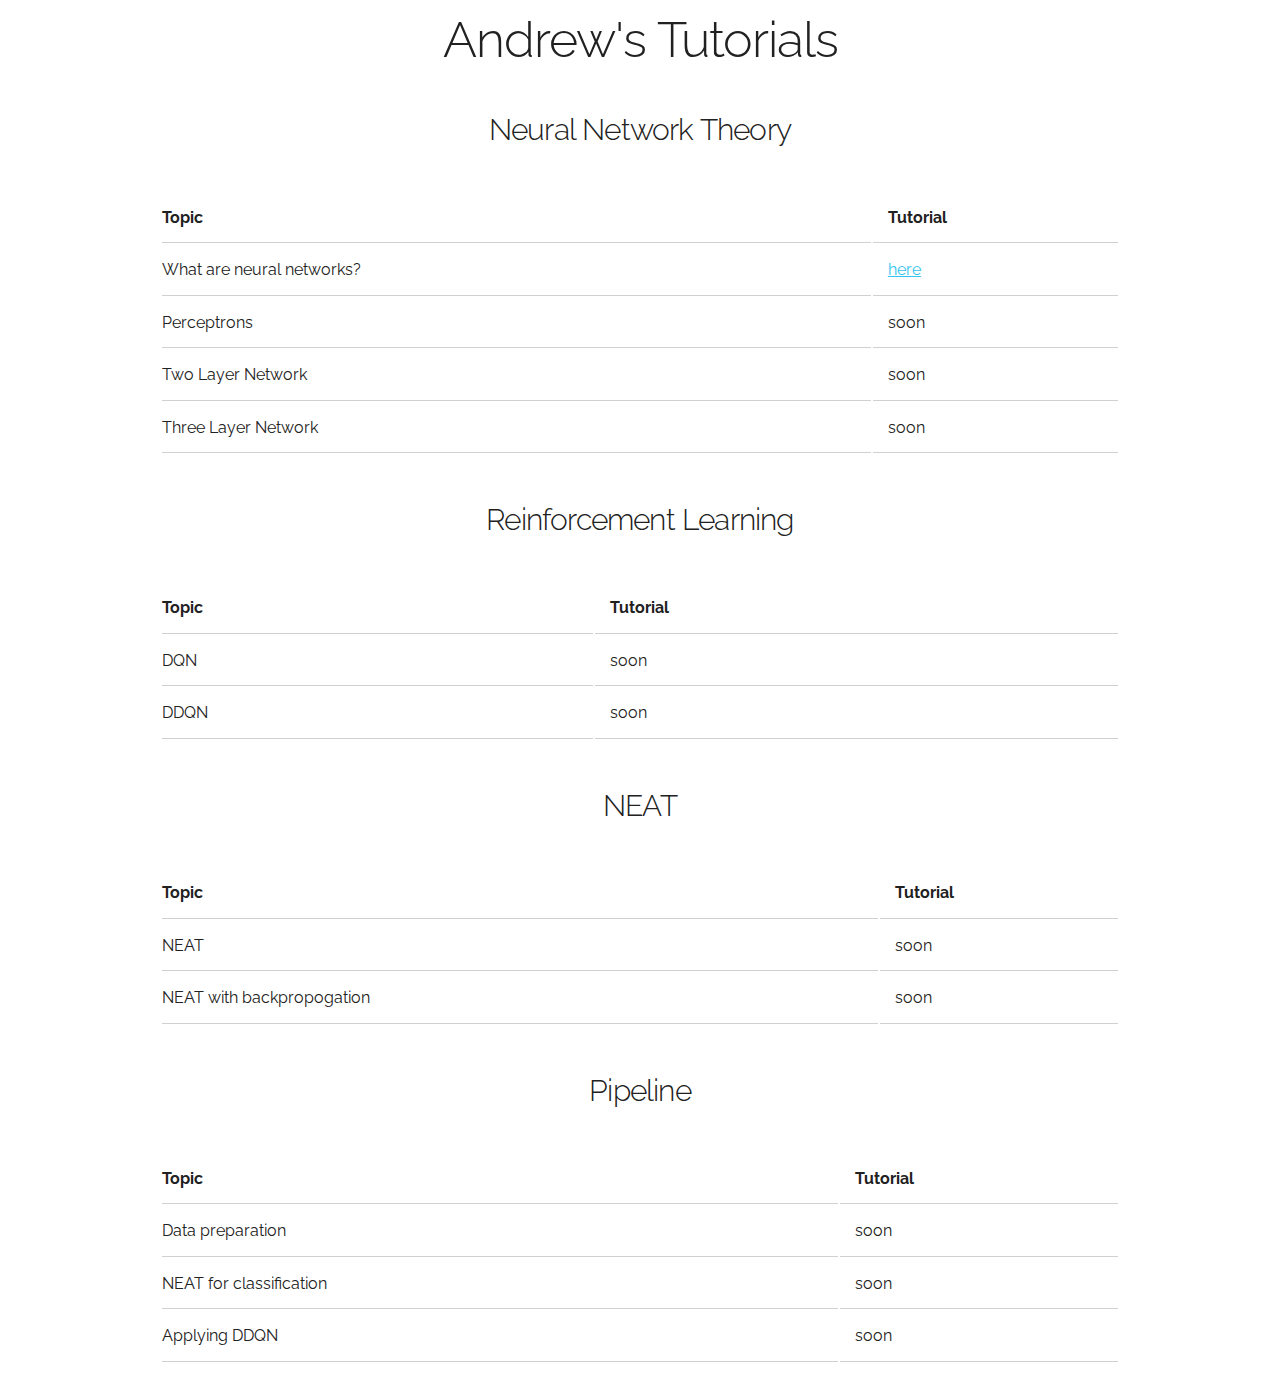
<file: index.html>
<!DOCTYPE html>
<html lang="en">

<head>

    <!-- Basic Page Needs
  –––––––––––––––––––––––––––––––––––––––––––––––––– -->
    <meta charset="utf-8">
    <title>Andrew's Tutorials</title>
    <meta name="description" content="">
    <meta name="author" content="">

    <!-- Mobile Specific Metas
  –––––––––––––––––––––––––––––––––––––––––––––––––– -->
    <meta name="viewport" content="width=device-width, initial-scale=1">

    <!-- FONT
  –––––––––––––––––––––––––––––––––––––––––––––––––– -->
    <link href="//fonts.googleapis.com/css?family=Raleway:400,300,600" rel="stylesheet" type="text/css">

    <!-- CSS
  –––––––––––––––––––––––––––––––––––––––––––––––––– -->
    <link rel="stylesheet" href="css/normalize.css">
    <link rel="stylesheet" href="css/barebones.css">
    
   <!-- Global site tag (gtag.js) - Google Analytics -->
    <script async src="https://www.googletagmanager.com/gtag/js?id=G-8FX82J8YGR"></script>
    <script>
      window.dataLayer = window.dataLayer || [];
      function gtag(){dataLayer.push(arguments);}
      gtag('js', new Date());

      gtag('config', 'G-8FX82J8YGR');
    </script>


</head>
    
<body>
    <div class="grid-container full">
        <h1>Andrew's Tutorials</h1>
        
        <h4 class="u-align-center" id="Neural Network Theory">Neural Network Theory</h4>
        <table class="u-full-width">
            <thead>
                <tr>
                    <th>Topic</th>
                    <th>Tutorial</th>
                </tr>
            </thead>
            <tbody>
                <tr>
                    <td>What are neural networks?</td>
                    <td><a href="/tutorials/base_nn_explanation.html">here</a></td>
                </tr>
                <tr>
                    <td>Perceptrons</td>
                    <td>soon</td>
                </tr>
                <tr>
                    <td>Two Layer Network</td>
                    <td>soon</td>
                </tr>
                <tr>
                    <td>Three Layer Network</td>
                    <td>soon</td>
                </tr>
            </tbody>
        </table>
        
        <h4 class="u-align-center" id="Reinforcement Learning">Reinforcement Learning</h4>
        <table class="u-full-width">
            <thead>
                <tr>
                    <th>Topic</th>
                    <th>Tutorial</th>
                </tr>
            </thead>
            <tbody>
                <tr>
                    <td>DQN</td>
                    <td>soon</td>
                </tr>
                <tr>
                      <td>DDQN</td>
                      <td>soon</td>
                  </tr>
            </tbody>
        </table>
        
        <h4 class="u-align-center" id="NEAT">NEAT</h4>
        <table class="u-full-width">
            <thead>
                <tr>
                    <th>Topic</th>
                    <th>Tutorial</th>
                </tr>
            </thead>
            <tbody>
                <tr>
                    <td>NEAT</td>
                    <td>soon</td>
                </tr>
                <tr>
                    <td>NEAT with backpropogation</td>
                    <td>soon</td>
                </tr>
            </tbody>
        </table>
        
        <h4 class="u-align-center" id="Pipeline">Pipeline</h4>
        <table class="u-full-width">
            <thead>
                <tr>
                    <th>Topic</th>
                    <th>Tutorial</th>
                </tr>
            </thead>
            <tbody>
                <tr>
                    <td>Data preparation</td>
                    <td>soon</td>
                </tr>
                <tr>
                    <td>NEAT for classification</td>
                    <td>soon</td>
                </tr>
                <tr>
                    <td>Applying DDQN</td>
                    <td>soon</td>
                </tr>   
            </tbody>
        </table>
    </div>
</body>

</html>
</file>
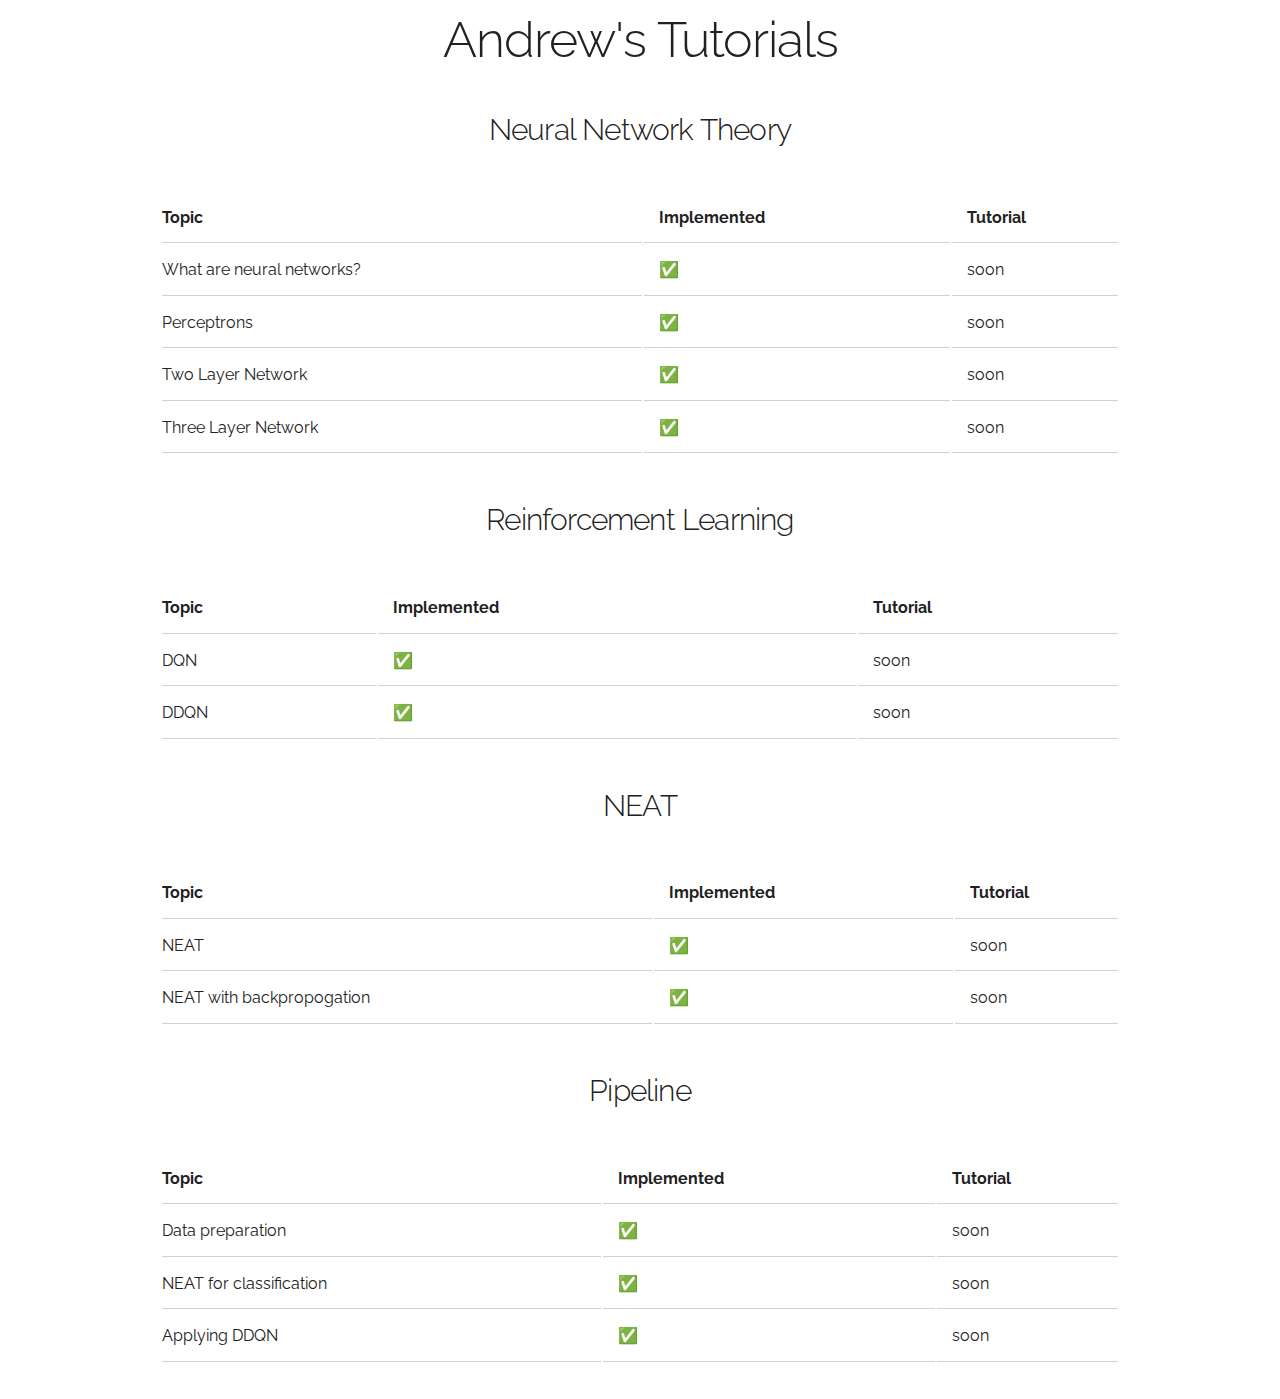
<file: newindex.html>
<!DOCTYPE html>
<html lang="en">

<head>

    <!-- Basic Page Needs
  –––––––––––––––––––––––––––––––––––––––––––––––––– -->
    <meta charset="utf-8">
    <title>Andrew's Tutorials</title>
    <meta name="description" content="">
    <meta name="author" content="">

    <!-- Mobile Specific Metas
  –––––––––––––––––––––––––––––––––––––––––––––––––– -->
    <meta name="viewport" content="width=device-width, initial-scale=1">

    <!-- FONT
  –––––––––––––––––––––––––––––––––––––––––––––––––– -->
    <link href="//fonts.googleapis.com/css?family=Raleway:400,300,600" rel="stylesheet" type="text/css">

    <!-- CSS
  –––––––––––––––––––––––––––––––––––––––––––––––––– -->
    <link rel="stylesheet" href="css/normalize.css">
    <link rel="stylesheet" href="css/barebones.css">
    
   <!-- Global site tag (gtag.js) - Google Analytics -->
    <script async src="https://www.googletagmanager.com/gtag/js?id=G-8FX82J8YGR"></script>
    <script>
      window.dataLayer = window.dataLayer || [];
      function gtag(){dataLayer.push(arguments);}
      gtag('js', new Date());

      gtag('config', 'G-8FX82J8YGR');
    </script>


</head>
    
<body>
    <div class="grid-container full">
        <h1>Andrew's Tutorials</h1>
        
        <h4 class="u-align-center" id="Neural Network Theory">Neural Network Theory</h4>
        <table class="u-full-width">
            <thead>
                <tr>
                    <th>Topic</th>
                    <th>Implemented</th>
                    <th>Tutorial</th>
                </tr>
            </thead>
            <tbody>
                <tr>
                    <td>What are neural networks?</td>
                    <td>✅</td>
                    <td>soon</td>
                </tr>
                <tr>
                    <td>Perceptrons</td>
                    <td>✅</td>
                    <td>soon</td>
                </tr>
                <tr>
                    <td>Two Layer Network</td>
                    <td>✅</td>
                    <td>soon</td>
                </tr>
                <tr>
                    <td>Three Layer Network</td>
                    <td>✅</td>
                    <td>soon</td>
                </tr>
            </tbody>
        </table>
        
        <h4 class="u-align-center" id="Reinforcement Learning">Reinforcement Learning</h4>
        <table class="u-full-width">
            <thead>
                <tr>
                    <th>Topic</th>
                    <th>Implemented</th>
                    <th>Tutorial</th>
                </tr>
            </thead>
            <tbody>
                <tr>
                    <td>DQN</td>
                    <td>✅</td>
                    <td>soon</td>
                </tr>
                <tr>
                      <td>DDQN</td>
                      <td>✅</td>
                      <td>soon</td>
                  </tr>
            </tbody>
        </table>
        
        <h4 class="u-align-center" id="NEAT">NEAT</h4>
        <table class="u-full-width">
            <thead>
                <tr>
                    <th>Topic</th>
                    <th>Implemented</th>
                    <th>Tutorial</th>
                </tr>
            </thead>
            <tbody>
                <tr>
                    <td>NEAT</td>
                    <td>✅</td>
                    <td>soon</td>
                </tr>
                <tr>
                    <td>NEAT with backpropogation</td>
                    <td>✅</td>
                    <td>soon</td>
                </tr>
            </tbody>
        </table>
        
        <h4 class="u-align-center" id="Pipeline">Pipeline</h4>
        <table class="u-full-width">
            <thead>
                <tr>
                    <th>Topic</th>
                    <th>Implemented</th>
                    <th>Tutorial</th>
                </tr>
            </thead>
            <tbody>
                <tr>
                    <td>Data preparation</td>
                    <td>✅</td>
                    <td>soon</td>
                </tr>
                <tr>
                    <td>NEAT for classification</td>
                    <td>✅</td>
                    <td>soon</td>
                </tr>
                <tr>
                    <td>Applying DDQN</td>
                    <td>✅</td>
                    <td>soon</td>
                </tr>   
            </tbody>
        </table>
    </div>
</body>

</html>
</file>
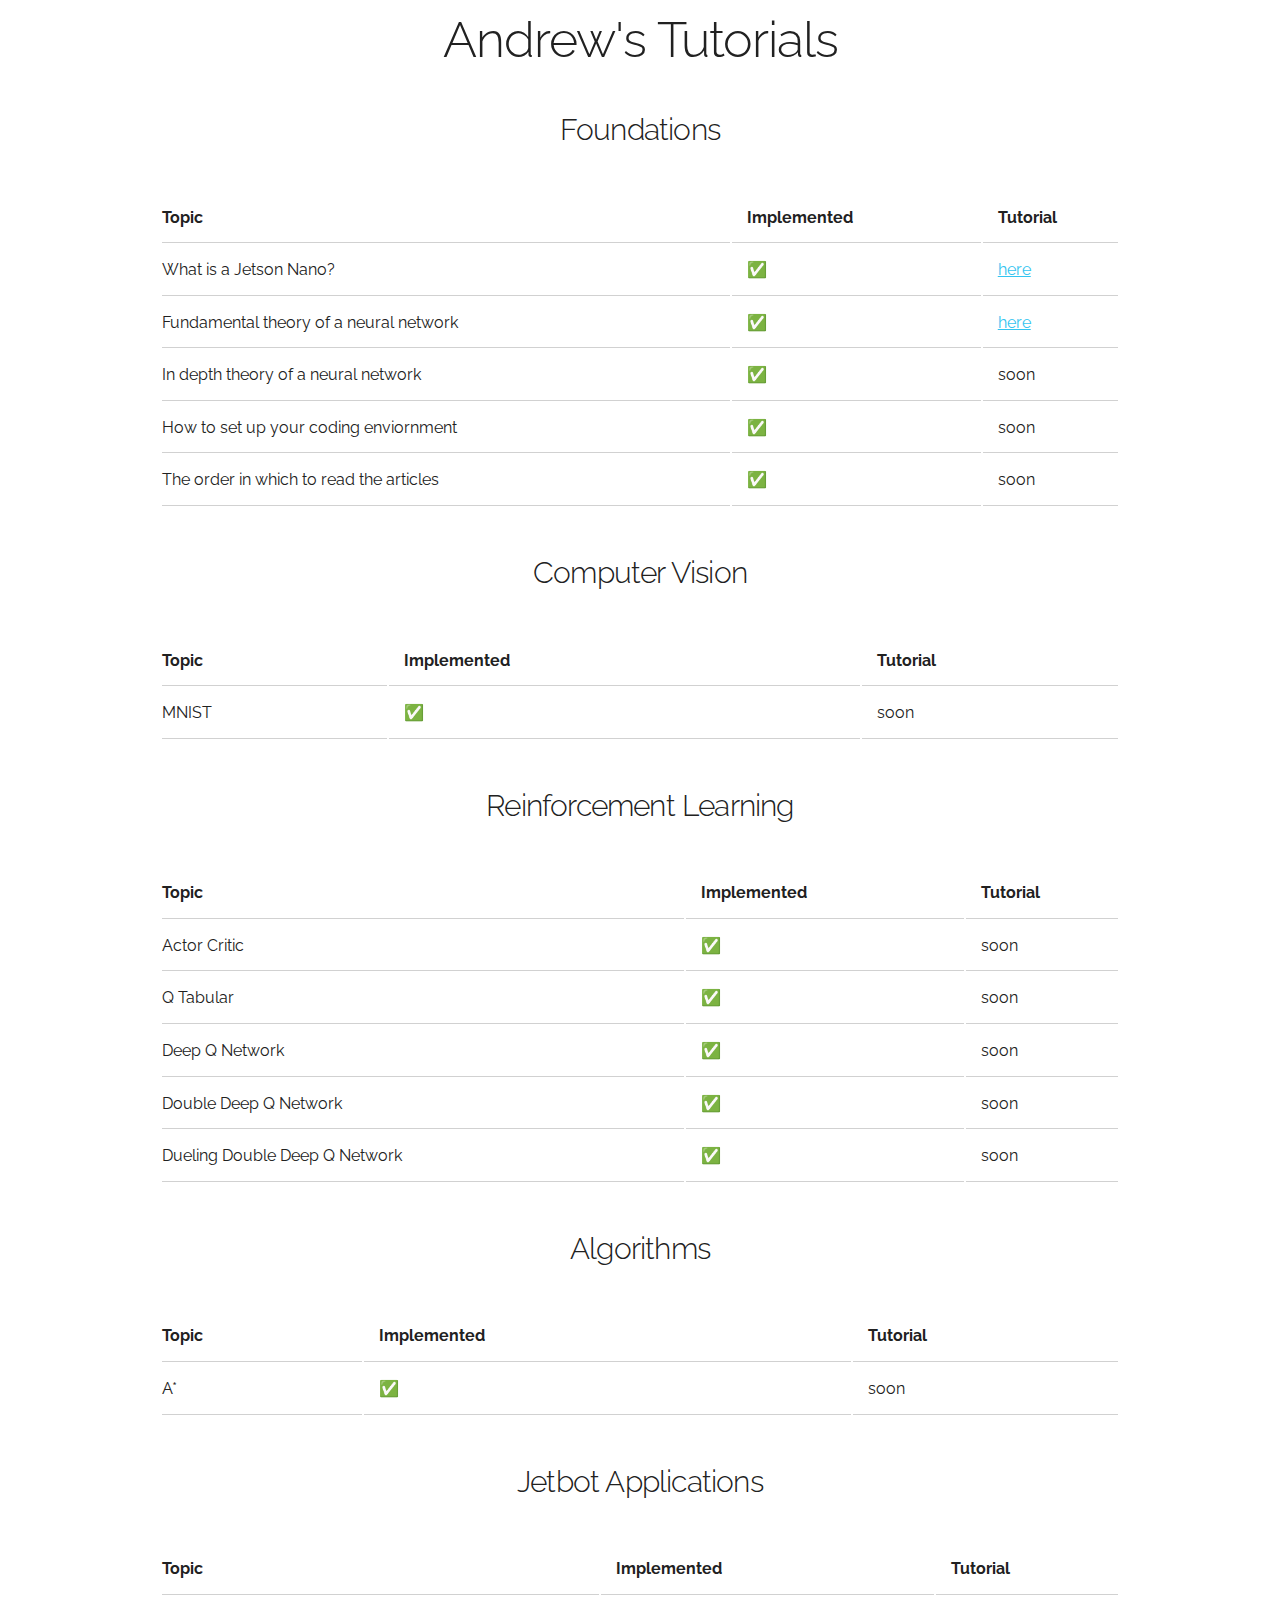
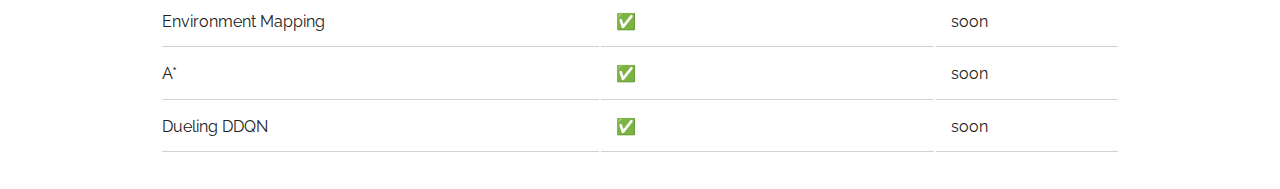
<file: oldindex.html>
<!DOCTYPE html>
<html lang="en">

<head>

    <!-- Basic Page Needs
  –––––––––––––––––––––––––––––––––––––––––––––––––– -->
    <meta charset="utf-8">
    <title>Andrew's Tutorials</title>
    <meta name="description" content="">
    <meta name="author" content="">

    <!-- Mobile Specific Metas
  –––––––––––––––––––––––––––––––––––––––––––––––––– -->
    <meta name="viewport" content="width=device-width, initial-scale=1">

    <!-- FONT
  –––––––––––––––––––––––––––––––––––––––––––––––––– -->
    <link href="//fonts.googleapis.com/css?family=Raleway:400,300,600" rel="stylesheet" type="text/css">

    <!-- CSS
  –––––––––––––––––––––––––––––––––––––––––––––––––– -->
    <link rel="stylesheet" href="css/normalize.css">
    <link rel="stylesheet" href="css/barebones.css">
    
   <!-- Global site tag (gtag.js) - Google Analytics -->
    <script async src="https://www.googletagmanager.com/gtag/js?id=G-8FX82J8YGR"></script>
    <script>
      window.dataLayer = window.dataLayer || [];
      function gtag(){dataLayer.push(arguments);}
      gtag('js', new Date());

      gtag('config', 'G-8FX82J8YGR');
    </script>


</head>
    
<body>
    <div class="grid-container full">
        <h1>Andrew's Tutorials</h1>
        
        <h4 class="u-align-center" id="foundations">Foundations</h4>
        <table class="u-full-width">
            <thead>
                <tr>
                    <th>Topic</th>
                    <th>Implemented</th>
                    <th>Tutorial</th>
                </tr>
            </thead>
            <tbody>
                <tr>
                    <td>What is a Jetson Nano?</td>
                    <td>✅</td>
                    <td><a href="/tutorials/jetson_definition.html">here</a></td>
                </tr>
                <tr>
                    <td>Fundamental theory of a neural network</td>
                    <td>✅</td>
                    <td><a href="/tutorials/base_nn_explanation.html">here</a></td>
                </tr>
                <tr>
                    <td>In depth theory of a neural network</td>
                    <td>✅</td>
                    <td>soon</td>
                </tr>
                <tr>
                    <td>How to set up your coding enviornment</td>
                    <td>✅</td>
                    <td>soon</td>
                </tr>
                <tr>
                    <td>The order in which to read the articles</td>
                    <td>✅</td>
                    <td>soon</td>
                </tr>
            </tbody>
        </table>
        
        <h4 class="u-align-center" id="computer vision">Computer Vision</h4>
        <table class="u-full-width">
            <thead>
                <tr>
                    <th>Topic</th>
                    <th>Implemented</th>
                    <th>Tutorial</th>
                </tr>
            </thead>
            <tbody>
                <tr>
                    <td>MNIST</td>
                    <td>✅</td>
                    <td>soon</td>
                </tr>
            </tbody>
        </table>
        
        <h4 class="u-align-center" id="reinforcement learning">Reinforcement Learning</h4>
        <table class="u-full-width">
            <thead>
                <tr>
                    <th>Topic</th>
                    <th>Implemented</th>
                    <th>Tutorial</th>
                </tr>
            </thead>
            <tbody>
                <tr>
                    <td>Actor Critic</td>
                    <td>✅</td>
                    <td>soon</td>
                </tr>
                <tr>
                    <td>Q Tabular</td>
                    <td>✅</td>
                    <td>soon</td>
                </tr>
                <tr>
                    <td>Deep Q Network</td>
                    <td>✅</td>
                    <td>soon</td>
                </tr>
                <tr>
                    <td>Double Deep Q Network</td>
                    <td>✅</td>
                    <td>soon</td>
                </tr>
                <tr>
                    <td>Dueling Double Deep Q Network</td>
                    <td>✅</td>
                    <td>soon</td>
                </tr>
            </tbody>
        </table>
        
        <h4 class="u-align-center" id="algorithms">Algorithms</h4>
        <table class="u-full-width">
            <thead>
                <tr>
                    <th>Topic</th>
                    <th>Implemented</th>
                    <th>Tutorial</th>
                </tr>
            </thead>
            <tbody>
                <tr>
                    <td>A*</td>
                    <td>✅</td>
                    <td>soon</td>
                </tr>
            </tbody>
        </table>
        
        <h4 class="u-align-center" id="jetbot applications">Jetbot Applications</h4>
        <table class="u-full-width">
            <thead>
                <tr>
                    <th>Topic</th>
                    <th>Implemented</th>
                    <th>Tutorial</th>
                </tr>
            </thead>
            <tbody>
                <tr>
                    <td>Environment Mapping</td>
                    <td>✅</td>
                    <td>soon</td>
                </tr>
                <tr>
                    <td>A*</td>
                    <td>✅</td>
                    <td>soon</td>
                </tr>
                <tr>
                    <td>Dueling DDQN</td>
                    <td>✅</td>
                    <td>soon</td>
                </tr>
            </tbody>
        </table>
    </div>
</body>

</html>
</file>
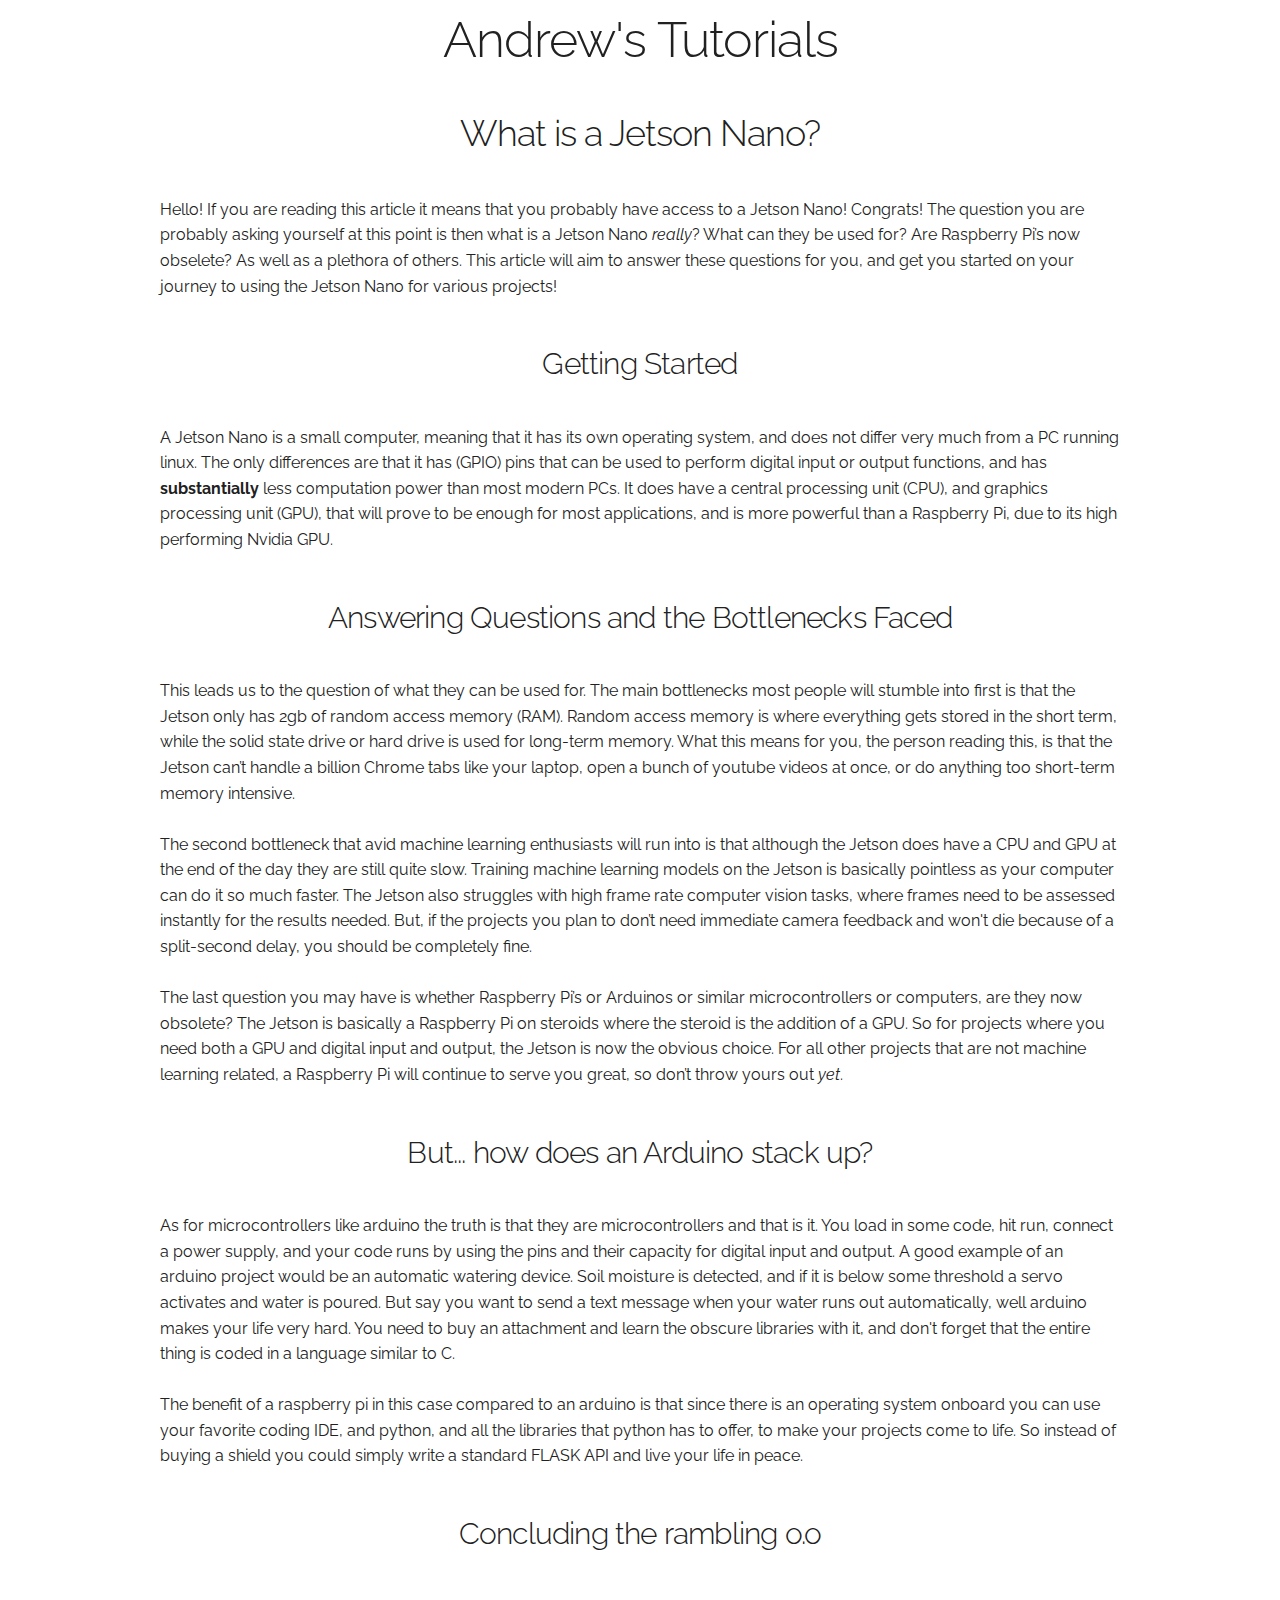
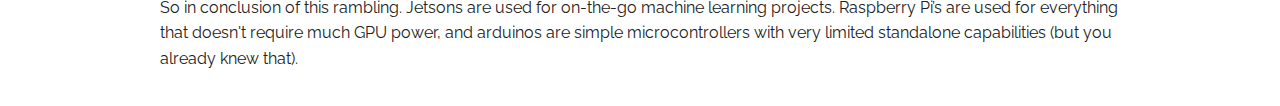
<file: tutorials/jetson_definition.html>
<!DOCTYPE html>
<html lang="en">

<head>
  <!-- Basic Page Needs
–––––––––––––––––––––––––––––––––––––––––––––––––– -->
  <meta charset="utf-8" />
  <title>Andrew's Tutorials</title>
  <meta name="description" content="" />
  <meta name="author" content="" />

  <!-- Mobile Specific Metas
–––––––––––––––––––––––––––––––––––––––––––––––––– -->
  <meta name="viewport" content="width=device-width, initial-scale=1" />

  <!-- FONT
–––––––––––––––––––––––––––––––––––––––––––––––––– -->
  <link href="//fonts.googleapis.com/css?family=Raleway:400,300,600" rel="stylesheet" type="text/css" />

  <!-- CSS
–––––––––––––––––––––––––––––––––––––––––––––––––– -->
  <link rel="stylesheet" href="/css/normalize.css" />
  <link rel="stylesheet" href="/css/barebones.css" />

</head>
  
<body>
  <div class="grid-container full">
    <h1>Andrew's Tutorials</h1>
    <h3>What is a Jetson Nano?</h3>
    <p class="u-align-left">Hello! If you are reading this article it means that you probably have access to a Jetson Nano! 
      Congrats!  The question you are probably asking yourself at this point is then what is a Jetson Nano <em>really</em>? 
      What can they be used for? Are Raspberry Pi’s now obselete? As well as a plethora of others. 
      This article will aim to answer these questions for you, and get you started on your journey to using the Jetson Nano for various projects! <br>
    </p>
  </div>
    
  <div class="grid-container full">
    <h4>Getting Started</h4>
    <p class="u-align-left">
      A Jetson Nano is a small computer, meaning that it has its own operating system, and does not differ very much from a PC running linux. 
      The only differences are that it has (GPIO) pins that can be used to perform digital input or output functions, 
      and has <strong>substantially</strong> less computation power than most modern PCs. It does have a central processing unit (CPU), and graphics processing unit (GPU), 
      that will prove to be enough for most applications, and is more powerful  than a Raspberry Pi, due to its high performing Nvidia GPU. <br>
    </p>
  </div>
  
  <div class="grid-container full">
    <h4>Answering Questions and the Bottlenecks Faced</h4>
    <p class="u-align-left">
      This leads us to the question of what they can be used for. 
      The main bottlenecks most people will stumble into first is that the Jetson only has 2gb of random access memory (RAM). 
      Random access memory is where everything gets stored in the short term, while the solid state drive or hard drive is used for long-term memory. 
      What this means for you, the person reading this, is that the Jetson can’t handle a billion Chrome tabs like your laptop, open a bunch of youtube videos at once, 
      or do anything too short-term memory intensive.  <br /> 
      <br /> 
      The second bottleneck that avid machine learning enthusiasts will run into is that although the Jetson does have a CPU and GPU at the end of the day they are still
      quite slow. Training machine learning models on the Jetson is basically pointless as your computer can do it so much faster. 
      The Jetson also struggles with high frame rate computer vision tasks, where frames need to be assessed instantly for the results needed. 
      But, if the projects you plan to don’t need immediate camera feedback and won't die because of a split-second delay, you should be completely fine. <br /> 
      <br /> 
      The last question you may have is whether Raspberry Pi’s or Arduinos or similar microcontrollers or computers, are they now obsolete? 
      The Jetson is basically a Raspberry Pi on steroids where the steroid is the addition of a GPU. So for projects where you need both a GPU and digital input and output, 
      the Jetson is now the obvious choice. For all other projects that are not machine learning related, a Raspberry Pi will continue to serve you great, 
      so don’t throw yours out <em>yet</em>. <br>
    </p>
  </div>
  
  <div class="grid-container full">
    <h4>But... how does an Arduino stack up?</h4>
    <p class="u-align-left">
      As for microcontrollers like arduino the truth is that they are microcontrollers and that is it. 
      You load in some code, hit run, connect a power supply, and your code runs by using the pins and their capacity for digital input and output. 
      A good example of an arduino project would be an automatic watering device. Soil moisture is detected, and if it is below some threshold a servo activates 
      and water is poured. But say you want to send a text message when your water runs out automatically, well arduino makes your life very hard. 
      You need to buy an attachment and learn the obscure libraries with it, and don't forget that the entire thing is coded in a language similar to C. <br /> 
      <br /> 
      The benefit of a raspberry pi in this case compared to an arduino is that since there is an operating system onboard you can use your favorite coding IDE, 
      and python, and all the libraries that python has to offer, to make your projects come to life. So instead of buying a shield you could simply write a standard 
      FLASK API and live your life in peace. <br>
    </p>
  </div>
  
  <div class="grid-container full">
    <h4>Concluding the rambling o.o</h4>
    <p class="u-align-left">
      So in conclusion of this rambling. Jetsons are used for on-the-go machine learning projects. 
      Raspberry Pi’s are used for everything that doesn't require much GPU power, and arduinos are simple microcontrollers with very limited standalone capabilities (but you already
      knew that).  <br>
    </p>
  </div>
  

</body>
</html>
</file>
<file: css/barebones.css>
/*
* Barebones V3
* Copyright 2019 Steve Cochran
*
* Based of Skeleton by Dave Gamache
*
* Free to use under the MIT license.
*/

/* Table of contents
––––––––––––––––––––––––––––––––––––––––––––––––––
- Media Breakpoints
- Variables
- Grid
- Base Styles
- Typography
- Links
- Buttons
- Forms
- Lists
- Code
- Tables
- Spacing
- Utilities
- Clearing
- Media Queries
*/

/* ENV Variables
–––––––––––––––––––––––––––––––––––––––––––––––––– */
/* Media breakpoint variables for use in media queries
* 	Note: this section is currently commented out pending release of 
* 	final CSS env() spec
*  Breakpoints based on 
*	 https://medium.freecodecamp.org/the-100-correct-way-to-do-css-breakpoints-88d6a5ba1862
* 
*/



/* CSS Variables
–––––––––––––––––––––––––––––––––––––––––––––––––– */
html {

	/* default theme: light background, dark text, blue accent */
	--theme-hue: 0;					/* white */
	--accent-hue: 194;			/* blue */

	--text-color-richer: hsl(var(--theme-hue), 0%, 5%);			/* #0d0d0d		*/
	--text-color-normal: hsl(var(--theme-hue), 0%, 13%);		/* #222222 		text color; button:hover:focus color */
	--text-color-softer: hsl(var(--theme-hue), 0%, 33%);		/* #555555 		button color; button:hover border */

  --accent-color: hsl(var(--accent-hue), 86%, 57%);				/* #33C3F0 		link; button-primary bg+border; textarea,select:focus border */
  --accent-color-hover: hsl(var(--accent-hue), 76%, 49%);	/* #1EAEDB 		link hover; button-primary:hover:focus bg+border */

  --border-color: hsl(var(--theme-hue), 0%, 73%);					/* #bbbbbb		button border */
	--border-color-softer: hsl(var(--theme-hue), 0%, 82%);	/* #d1d1d1		textarea,select,code,td,hr border	 */
	
	--background-color: white;														/* transparent body background; textarea,select background */
	--background-color-softer: hsl(var(--theme-hue), 0%, 95%);
  --code-background: hsl(var(--theme-hue), 0%, 95%);			/* #f1f1f1 		code background*/

	--button-primary-color: white;
  
	
	/* Note: Skeleton was based off a 10px font sizing for REM  */
	/* 62.5% of typical 16px browser default = 10px */
	--base-font-size: 62.5%;
	
	/* Grid Defaults - default to match orig skeleton settings */
	--grid-max-width: 960px;
}

/*  Dark Theme
	Note: prefers-color-scheme selector support is still limited, but 
	included for future and an example of defining a different base 'theme'
*/
@media (prefers-color-scheme: dark) {
	:html {
		/* dark theme: light background, dark text, blue accent */
		--theme-hue: 0;					/* black */
		--accent-hue: 194;			/* blue */

		--text-color-richer: hsl(var(--theme-hue), 0%, 95%);		/* 		*/
		--text-color-normal: hsl(var(--theme-hue), 0%, 80%);		/* text color; button:hover:focus color */
		--text-color-softer: hsl(var(--theme-hue), 0%, 67%);		/* button color; button:hover border */

		--accent-color: hsl(var(--accent-hue), 76%, 49%);				/* link; button-primary bg+border; textarea,select:focus border */
		--accent-color-hover: hsl(var(--accent-hue), 86%, 57%);	/* link hover; button-primary:hover:focus bg+border */

		--border-color: hsl(var(--theme-hue), 0%, 27%);					/* button border */
		--border-color-softer: hsl(var(--theme-hue), 0%, 20%);	/* textarea,select,code,td,hr border	 */
	
		--background-color: hsl(var(--theme-hue), 0%, 12%);			/* body background; textarea,select background */
		--background-color-softer: hsl(var(--theme-hue), 0%, 18%);
		--code-background: hsl(var(--theme-hue), 0%, 5%);				/* code background*/

		--button-primary-color: white;
  }
	
	img.value-img {
		filter: invert(0.8);
	}
	/* TODO - test dialing back image intensity on dark background
  img {
    opacity: .80;
    transition: opacity .5s ease-in-out;
  }
  img:hover {
    opacity: 1;
  }
  */
}


/* Grid
–––––––––––––––––––––––––––––––––––––––––––––––––– */
/* CSS Grid depends much more on CSS than HTML, so there is less boilerplate
	 than with skeleton. Only basic 1-4 column grids are included.
	 Any additional needs should be made using custom CSS directives */


.grid-container {
	position: relative;
	max-width: var(--grid-max-width);
	margin: 0 auto;
	padding: 20px;
	text-align: center;
	display: grid;
	grid-gap: 20px;
	gap: 20px;
	
	/* by default use min 200px wide columns auto-fit into width */
	grid-template-columns: minmax(200px, 1fr);
}

/* grids to 3 columns above mobile sizes */
@media (min-width: 600px) {
	.grid-container {
		grid-template-columns: repeat(3, 1fr);
		padding: 10px 0;
	}
	
	/* basic grids */
	.grid-container.fifths {
		grid-template-columns: repeat(5, 1fr);
	}
	.grid-container.quarters {
		grid-template-columns: repeat(4, 1fr);
	}
	.grid-container.thirds {
		grid-template-columns: repeat(3, 1fr);
	}
	.grid-container.halves {
		grid-template-columns: repeat(2, 1fr);
	}
	.grid-container.full {
		grid-template-columns: 1fr;
	}
	
}







/* Base Styles
–––––––––––––––––––––––––––––––––––––––––––––––––– */
html {
  font-size: var(--base-font-size);
  scroll-behavior: smooth;
}
body {
  font-size: 1.6rem;		/* changed from 15px in orig skeleton */
  line-height: 1.6;
  font-weight: 400;
  font-family: "Raleway", "HelveticaNeue", "Helvetica Neue", Helvetica, Arial, sans-serif;
  color: var(--text-color-normal); 
  background-color: var(--background-color);;
}


/* Typography
–––––––––––––––––––––––––––––––––––––––––––––––––– */
h1, h2, h3, h4, h5, h6 {
  margin-top: 0;
  margin-bottom: 2rem;
  font-weight: 300; }
h1 { font-size: 4.0rem; line-height: 1.2;  letter-spacing: -.1rem;}
h2 { font-size: 3.6rem; line-height: 1.25; letter-spacing: -.1rem; }
h3 { font-size: 3.0rem; line-height: 1.3;  letter-spacing: -.1rem; }
h4 { font-size: 2.4rem; line-height: 1.35; letter-spacing: -.08rem; }
h5 { font-size: 1.8rem; line-height: 1.5;  letter-spacing: -.05rem; }
h6 { font-size: 1.5rem; line-height: 1.6;  letter-spacing: 0; }

/* Larger than phablet */
@media (min-width: 600px) {
  h1 { font-size: 5.0rem; }
  h2 { font-size: 4.2rem; }
  h3 { font-size: 3.6rem; }
  h4 { font-size: 3.0rem; }
  h5 { font-size: 2.4rem; }
  h6 { font-size: 1.5rem; }
}

p {
  margin-top: 0; }


/* Links
–––––––––––––––––––––––––––––––––––––––––––––––––– */
a {
  color: var(--accent-color); }
a:hover {
  color: var(--accent-color-hover); }


/* Buttons
–––––––––––––––––––––––––––––––––––––––––––––––––– */
.button,
button,
input[type="submit"],
input[type="reset"],
input[type="button"] {
  display: inline-block;
  height: 38px;
  padding: 0 30px;
  color: var(--text-color-softer);
  text-align: center;
  font-size: 11px;
  font-weight: 600;
  line-height: 38px;
  letter-spacing: .1rem;
  text-transform: uppercase;
  text-decoration: none;
  white-space: nowrap;
  background-color: transparent;
  border-radius: 4px;
  border: 1px solid var(--border-color);
  cursor: pointer;
  box-sizing: border-box; }
.button:hover,
button:hover,
input[type="submit"]:hover,
input[type="reset"]:hover,
input[type="button"]:hover,
.button:focus,
button:focus,
input[type="submit"]:focus,
input[type="reset"]:focus,
input[type="button"]:focus {
  color: var(--text-color-normal);
  border-color: var(--text-color-softer);
  outline: 0; }
.button.button-primary,
button.button-primary,
input[type="submit"].button-primary,
input[type="reset"].button-primary,
input[type="button"].button-primary {
  color: var(--button-primary-color);
  background-color: var(--accent-color);
  border-color: var(--accent-color); }
.button.button-primary:hover,
button.button-primary:hover,
input[type="submit"].button-primary:hover,
input[type="reset"].button-primary:hover,
input[type="button"].button-primary:hover,
.button.button-primary:focus,
button.button-primary:focus,
input[type="submit"].button-primary:focus,
input[type="reset"].button-primary:focus,
input[type="button"].button-primary:focus {
  color: var(--button-primary-color);
  background-color: var(--accent-color-hover);
  border-color: var(--accent-color-hover); }


/* Forms
–––––––––––––––––––––––––––––––––––––––––––––––––– */
input[type="email"],
input[type="number"],
input[type="search"],
input[type="text"],
input[type="tel"],
input[type="url"],
input[type="password"],
textarea,
select {
  height: 38px;
  padding: 6px 10px; /* The 6px vertically centers text on FF, ignored by Webkit */
  background-color: var(--background-color);
  border: 1px solid var(--border-color-softer);
  border-radius: 4px;
  box-shadow: none;
  box-sizing: border-box; }
/* Removes awkward default styles on some inputs for iOS */
input[type="email"],
input[type="number"],
input[type="search"],
input[type="text"],
input[type="tel"],
input[type="url"],
input[type="password"],
input[type="button"],
input[type="submit"],
textarea {
  -webkit-appearance: none;
     -moz-appearance: none;
          appearance: none; }
textarea {
  min-height: 65px;
  padding-top: 6px;
  padding-bottom: 6px; }
input[type="email"]:focus,
input[type="number"]:focus,
input[type="search"]:focus,
input[type="text"]:focus,
input[type="tel"]:focus,
input[type="url"]:focus,
input[type="password"]:focus,
textarea:focus,
select:focus {
  border: 1px solid var(--accent-color);
  outline: 0; }
label,
legend {
  display: block;
  margin-bottom: .5rem;
  font-weight: 600; }
fieldset {
  padding: 0;
  border-width: 0; }
input[type="checkbox"],
input[type="radio"] {
  display: inline; }
label > .label-body {
  display: inline-block;
  margin-left: .5rem;
  font-weight: normal; }


/* Lists
–––––––––––––––––––––––––––––––––––––––––––––––––– */
ul {
  list-style: circle inside; }
ol {
  list-style: decimal inside; }
ol, ul {
  padding-left: 0;
  margin-top: 0; }
ul ul, ul ol, ol ol, ol ul {
	font-size: 100%;
	margin: 1rem 0 1rem 3rem;
	color: var(--text-color-softer);
}
li {
  margin-bottom: 0.5rem; }


/* Code
–––––––––––––––––––––––––––––––––––––––––––––––––– */
code {
  padding: .2rem .5rem;
  margin: 0 .2rem;
  font-size: 90%;
  white-space: nowrap;
  background: var(--code-background);
  border: 1px solid var(--border-color-softer);
  border-radius: 4px; }
pre > code {
  display: block;
  padding: 1rem 1.5rem;
  white-space: pre; 
  overflow: auto; }


/* Tables
–––––––––––––––––––––––––––––––––––––––––––––––––– */
th,
td {
  padding: 12px 15px;
  text-align: left;
  border-bottom: 1px solid var(--border-color-softer); }
th:first-child,
td:first-child {
  padding-left: 0; }
th:last-child,
td:last-child {
  padding-right: 0; }


/* Spacing
–––––––––––––––––––––––––––––––––––––––––––––––––– */
button,
.button {
  margin-bottom: 1rem; }
input,
textarea,
select,
fieldset {
  margin-bottom: 1.5rem; }
pre,
blockquote,
dl,
figure,
table,
p,
ul,
ol,
form {
  margin-bottom: 2.5rem; }


/* Utilities
–––––––––––––––––––––––––––––––––––––––––––––––––– */
.u-full-width {
  width: 100%;
  box-sizing: border-box; }
.u-max-full-width {
  max-width: 100%;
  box-sizing: border-box; }
.u-pull-right {
  float: right; }
.u-pull-left {
  float: left; }
.u-align-left {
	text-align: left; }
.u-align-right {
  text-align: right; }
.u-align-center {
  text-align: center;
}


/* Misc
–––––––––––––––––––––––––––––––––––––––––––––––––– */
hr {
  margin-top: 3rem;
  margin-bottom: 3.5rem;
  border-width: 0;
  border-top: 1px solid var(--border-color-softer); }


/* Clearing
–––––––––––––––––––––––––––––––––––––––––––––––––– */

/* Self Clearing Goodness */
.container:after,
.row:after,
.u-cf {
  content: "";
  display: table;
  clear: both; }


/* Media Queries
–––––––––––––––––––––––––––––––––––––––––––––––––– */
/*
Note: The best way to structure the use of media queries is to create the queries
near the relevant code. For example, if you wanted to change the styles for buttons
on small devices, paste the mobile query code up in the buttons section and style it
there.
*/


/* Larger than mobile (default point when grid becomes active) */
@media (min-width: 600px) {}

/* Larger than phablet */
@media (min-width: 900px) {}

/* Larger than tablet */
@media (min-width: 1200px) {}
</file>
